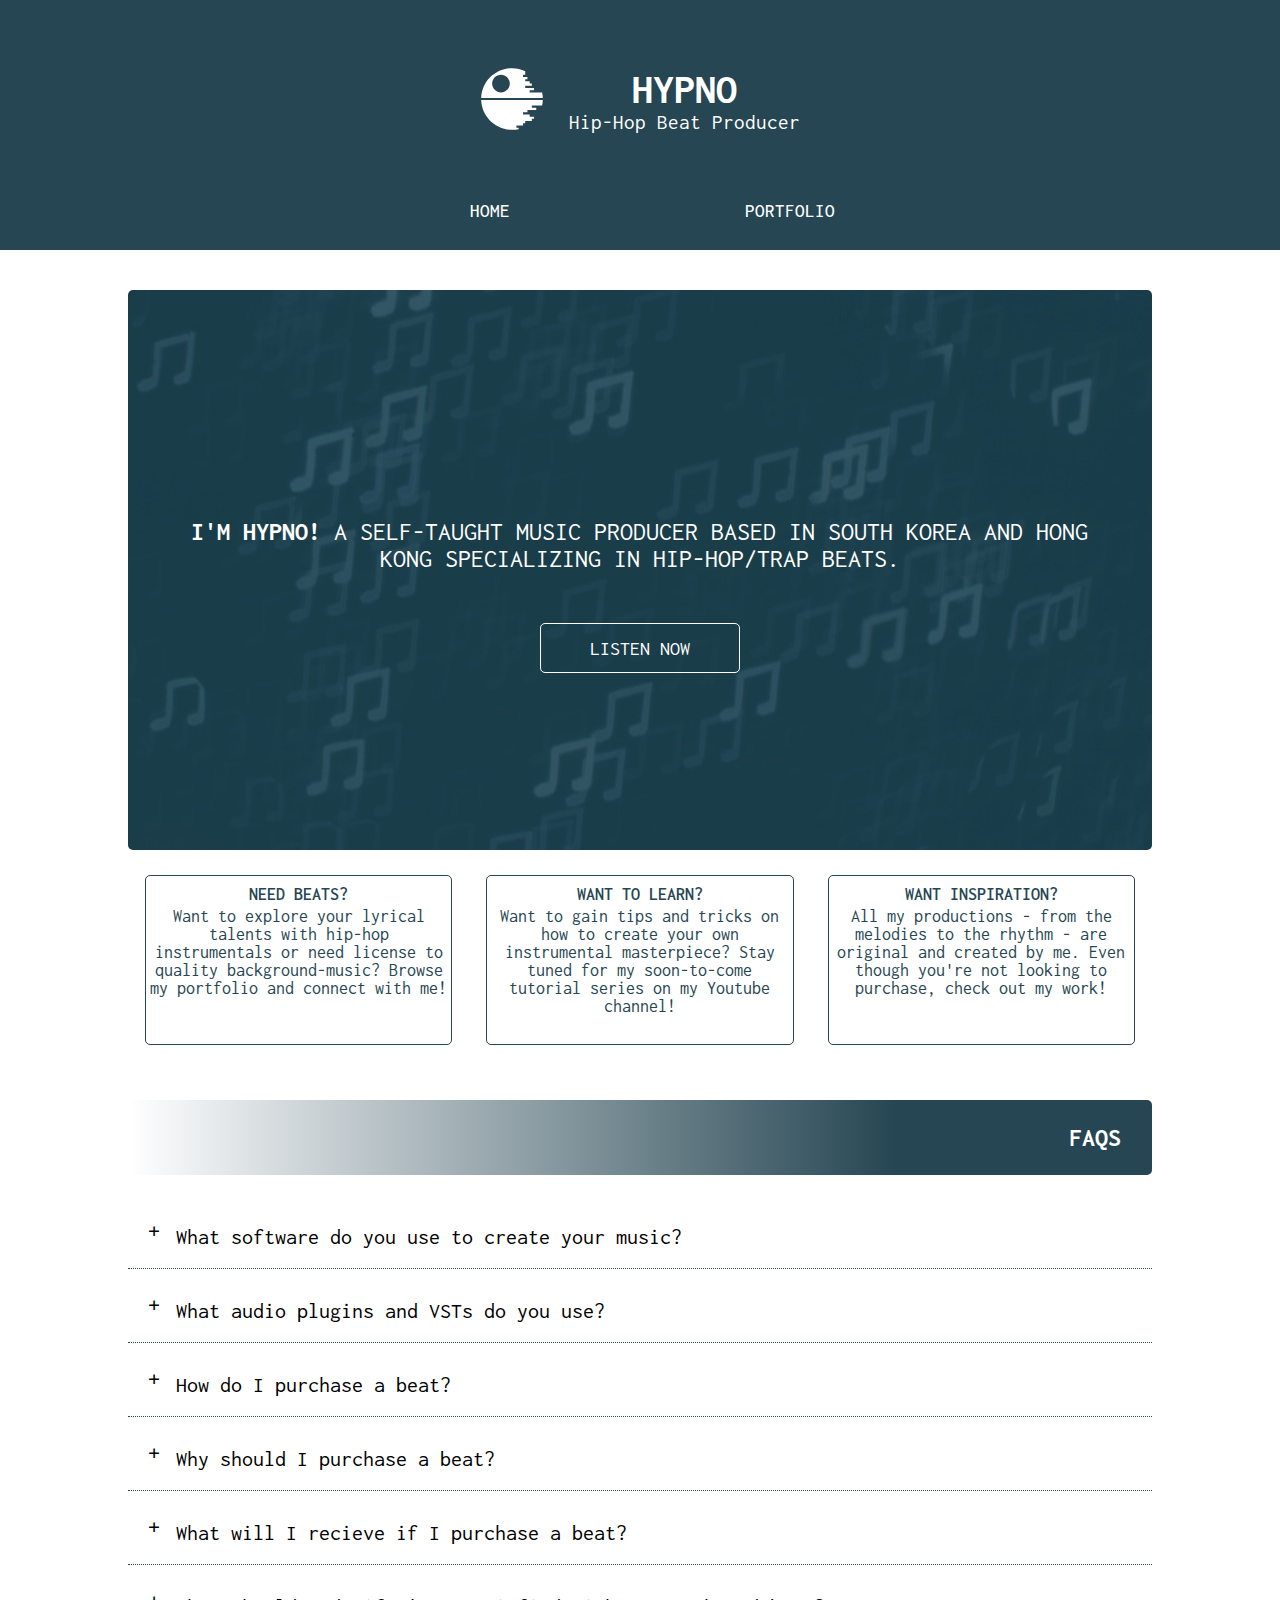
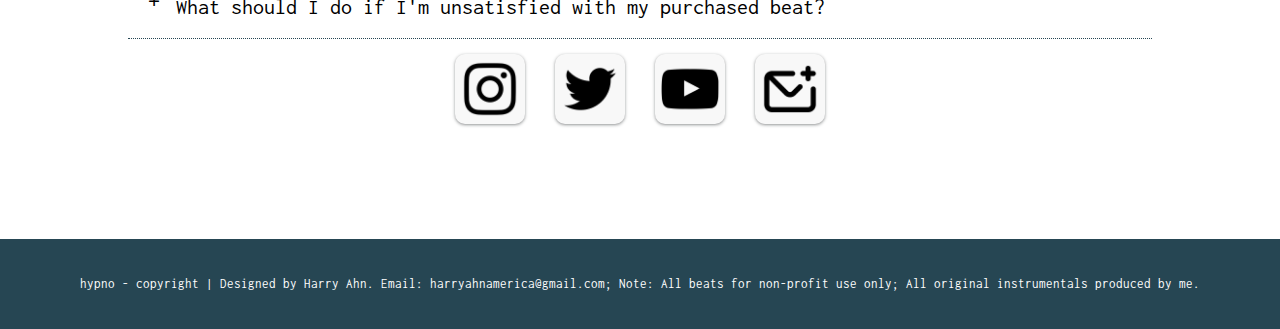
<file: index.html>
<!DOCTYPE HTML>
<html lang="en">

<head>
	<meta http-equiv="Content-Type" content="text/html; charset=UTF-8" />
	<link rel="preconnect" href="https://fonts.googleapis.com">
	<link rel="preconnect" href="https://fonts.gstatic.com" crossorigin>
	<link href="https://fonts.googleapis.com/css2?family=Inconsolata:wght@200;400&display=swap" rel="stylesheet">
	<link rel="stylesheet" href="CSS/styles.css">
	<meta name="viewport" content="width=device-width, initial-scale=1.0"/>
	<title>-hypno-</title>
</head>

<body>
	<div class= "grid-container-2">

		<div class ="header-box">
			<div class="header-spacer">
				<div class="svg-div">
					<svg class="svg-icon" viewBox="0 0 20 20">
						<path fill="none" d="M19.629,9.655c-0.021-0.589-0.088-1.165-0.21-1.723h-3.907V7.244h1.378V6.555h-2.756V5.866h2.067V5.177h-0.689V4.488h-1.378V3.799h0.689V3.11h-1.378V2.421h0.689V1.731V1.294C12.88,0.697,11.482,0.353,10,0.353c-5.212,0-9.446,4.135-9.629,9.302H19.629z M6.555,2.421c1.522,0,2.756,1.234,2.756,2.756S8.077,7.933,6.555,7.933S3.799,6.699,3.799,5.177S5.033,2.421,6.555,2.421z"></path>
						<path fill="none" d="M12.067,18.958h-0.689v-0.689h2.067v-0.689h0.689V16.89h2.067v-0.689h0.689v-0.689h-1.378v-0.689h-2.067v-0.689h1.378v-0.689h2.756v-0.689h-1.378v-0.689h3.218c0.122-0.557,0.189-1.134,0.21-1.723H0.371c0.183,5.167,4.418,9.302,9.629,9.302c0.711,0,1.401-0.082,2.067-0.227V18.958z"></path>
					</svg>
				</div>
					<div class="header-title">
						<h1 class ="header-content">HYPNO</h1>
						<p class ="header-content">Hip-Hop Beat Producer</p>
					</div>
			</div>		
		</div>
		
		<div class="button-box-fill">
			<div class = "button-box">
				<div class="buttonbox 1">
					<a href="index.html" class="btn">HOME</a>
				</div>
				<div class="buttonbox 2">
					<a href="portfolio.html" class="btn">PORTFOLIO</a>
				</div>
			</div>
		</div>

		<div class="social-icons">
			
			<div>
				<a href="https://www.instagram.com/harryahn11/" class="logobtn" target="_blank"><img src="img/instagram.png" class="icons" alt="instagram"> </a>
			</div>
			<div>
				<a href="https://twitter.com/hypnogottheheat" class="logobtn" target="_blank"><img src="img/twitter.png" class="icons" alt="twitter"> </a>
			</div>
			<div>
				<a href="https://www.youtube.com/channel/UCc4we08gGpnTPRl4oa3hMCw" class="logobtn" target="_blank"><img src="img/youtube.png"class="icons" alt="youtube"> </a>
			</div>
			<div>
				<a href="mailto:hypnogottheheat@gmail.com" class="logobtn" target="_blank"><img src="img/add-mail.png"class="icons" alt="email"> </a>
			</div>
		</div>

		<div class="about-section">
			<p class="about-p"><strong>I'M HYPNO!</strong> A SELF-TAUGHT MUSIC PRODUCER BASED IN SOUTH KOREA AND HONG KONG SPECIALIZING IN HIP-HOP/TRAP BEATS.</p>

			<button class="card-btn">
				<a href="portfolio.html" target="_blank">LISTEN NOW</a>
			</button>
		</div>

		<div class="info-section">
			<div class="info-card">
				<p class="info-title">NEED BEATS?</p>
				<p class="info-content">Want to explore your lyrical talents with hip-hop instrumentals or need license to quality background-music? Browse my portfolio and connect with me!</p>
			</div>

			<div class="info-card">
				<p class="info-title">WANT TO LEARN?</p>
				<p class="info-content">Want to gain tips and tricks on how to create your own instrumental masterpiece? Stay tuned for my soon-to-come tutorial series on my Youtube channel! </p>
			</div>

			<div class="info-card">
				<p class="info-title">WANT INSPIRATION?</p>
				<p class="info-content">All my productions - from the melodies to the rhythm - are original and created by me. Even though you're not looking to purchase, check out my work!</p>
			</div>

		</div>

		<div class="faq-section">

			<div class="feedback-title-div">
				<h1 class="feedback-title">FAQS</p>
			</div>

			<div class="faq-question">
				<input id="q1" type="checkbox" class="panel">
				<div class="plus">+</div>
				<label for="q1" class="panel-title">What software do you use to create your music?</label>
				<div class="panel-content">I use the digital audio workstation FL Studio 20 to create all my music. It is widely used amongst industry producers, and offers deep and unlimited control of your sound. </div>
			</div>

			<div class="faq-question">
				<input id="q2" type="checkbox" class="panel">
				<div class="plus">+</div>
				<label for="q2" class="panel-title">What audio plugins and VSTs do you use?</label>
				<div class="panel-content">My go-to external plugins and VSTs include: ElectraX, Serum, Omnisphere, Purity, RC-20, Keyscape, Grossbeat, and Effectrix. Depending on the beat, however, I like to utilize different plugins I've never used before, just to explore! </div>
			</div>

			<div class="faq-question">
				<input id="q3" type="checkbox" class="panel">
				<div class="plus">+</div>
				<label for="q3" class="panel-title">How do I purchase a beat?</label>
				<div class="panel-content">To purchase a beat, all you have to do is reach out to me on any of my social platforms! Prices are negotiable and affordable! </div>
			</div>

			<div class="faq-question">
				<input id="q4" type="checkbox" class="panel">
				<div class="plus">+</div>
				<label for="q4" class="panel-title">Why should I purchase a beat?</label>
				<div class="panel-content">Purchasing licensed royalty to an instrumental beat allows you to freely use the beat as your own property forever. If you are a professional artist looking to collaborate with my work, or in need of instrumental background music for video production, or even just try out creating your first ever song, you should definately look to purchase a beat!</div>
			</div>

			<div class="faq-question">
				<input id="q5" type="checkbox" class="panel">
				<div class="plus">+</div>
				<label for="q5" class="panel-title">What will I recieve if I purchase a beat?</label>
				<div class="panel-content">You will recieve a folder with the untagged MP3 and WAV file forms of the purchased instrumental, as well as the FL Studio file that it was created on.</div>
			</div>

			<div class="faq-question">
				<input id="q6" type="checkbox" class="panel">
				<div class="plus">+</div>
				<label for="q6" class="panel-title">What should I do if I'm unsatisfied with my purchased beat?</label>
				<div class="panel-content">If you have any concerns or want adjustments in the instrumental, reach out to me through any social platform and I can make adjustments for you. You are also free to adjust the project file directly if you would like, as it is your property after purchase. There are no refunds, however. </div>
			</div>
				
		</div>

		

		<div class ="footer-box-2">
			<footer>
			<p>hypno - copyright | Designed by Harry Ahn. Email: harryahnamerica@gmail.com; Note: All beats for non-profit use only; All original instrumentals produced by me.</p>
			</footer>
		</div>
	</div>
</body> 

</html>
</file>
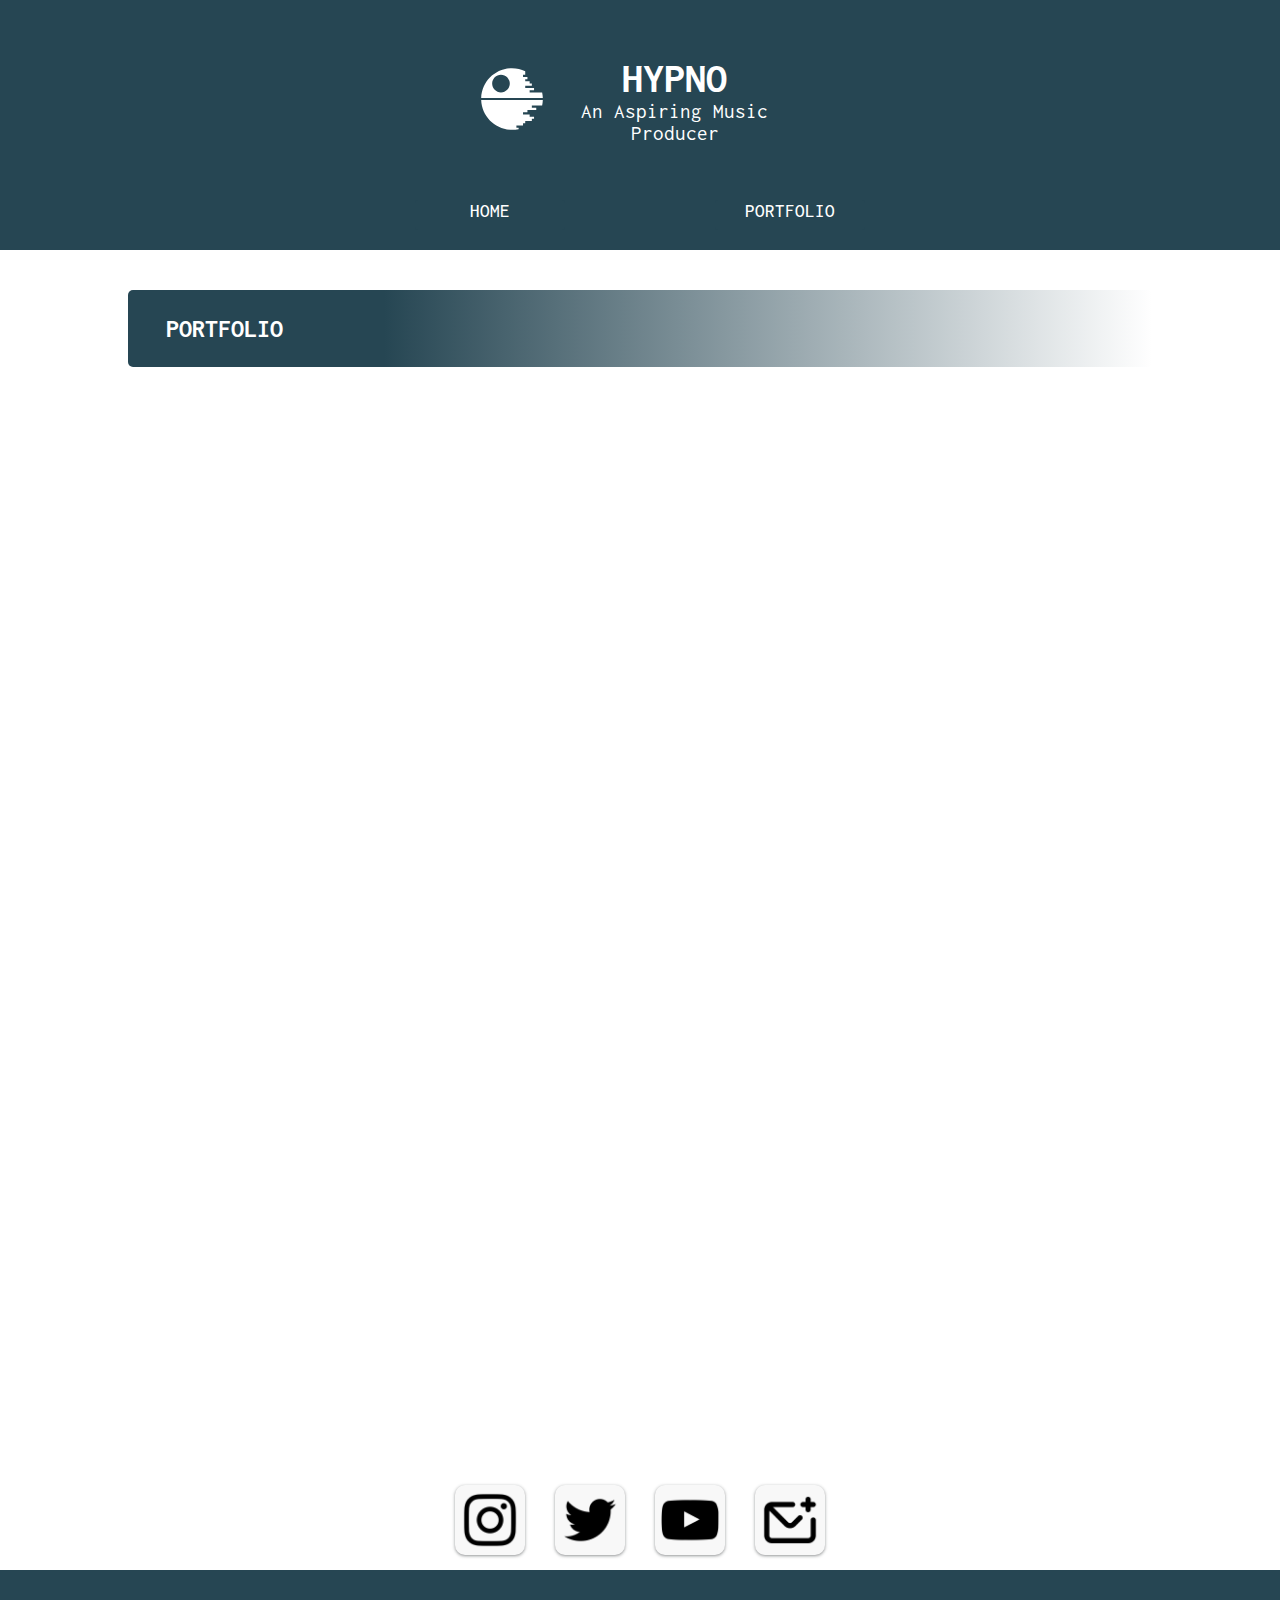
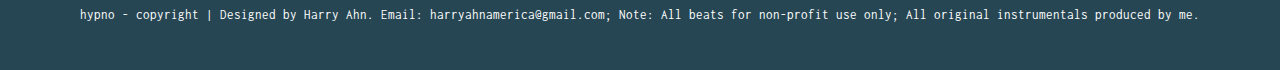
<file: portfolio.html>
<!DOCTYPE HTML>
<html lang="en">

<head>
	<meta http-equiv="Content-Type" content="text/html; charset=UTF-8" />
	<link rel="preconnect" href="https://fonts.googleapis.com">
	<link rel="preconnect" href="https://fonts.gstatic.com" crossorigin>
	<link href="https://fonts.googleapis.com/css2?family=Inconsolata:wght@200;400&display=swap" rel="stylesheet">
	<link rel="stylesheet" href="CSS/styles.css">
	<meta name="viewport" content="width=device-width, initial-scale=1.0"/>
	<title>-hypno-</title>
</head>

<body>
	<div class= "grid-container">

		<div class ="header-box">
			<div class="header-spacer">
				<div class="svg-div">
					<svg class="svg-icon" viewBox="0 0 20 20">
						<path fill="none" d="M19.629,9.655c-0.021-0.589-0.088-1.165-0.21-1.723h-3.907V7.244h1.378V6.555h-2.756V5.866h2.067V5.177h-0.689V4.488h-1.378V3.799h0.689V3.11h-1.378V2.421h0.689V1.731V1.294C12.88,0.697,11.482,0.353,10,0.353c-5.212,0-9.446,4.135-9.629,9.302H19.629z M6.555,2.421c1.522,0,2.756,1.234,2.756,2.756S8.077,7.933,6.555,7.933S3.799,6.699,3.799,5.177S5.033,2.421,6.555,2.421z"></path>
						<path fill="none" d="M12.067,18.958h-0.689v-0.689h2.067v-0.689h0.689V16.89h2.067v-0.689h0.689v-0.689h-1.378v-0.689h-2.067v-0.689h1.378v-0.689h2.756v-0.689h-1.378v-0.689h3.218c0.122-0.557,0.189-1.134,0.21-1.723H0.371c0.183,5.167,4.418,9.302,9.629,9.302c0.711,0,1.401-0.082,2.067-0.227V18.958z"></path>
					</svg>
				</div>
					<div class="header-title">
						<h1 class ="header-content">HYPNO</h1>
						<p class ="header-content">An Aspiring Music Producer</p>
					</div>
			</div>		
		</div>
		
		<div class="button-box-fill">
			<div class = "button-box">
				<div class="buttonbox 1">
					<a href="index.html" class="btn">HOME</a>
				</div>
				<div class="buttonbox 2">
					<a href="portfolio.html" class="btn">PORTFOLIO</a>
				</div>
			</div>
		</div>

	<div class="area-title-div">
			<h1 class="area-title">PORTFOLIO</h1>
	</div>

	<div class="soundcloud">
		<iframe width="100%" height="450" scrolling="no" frameborder="no" allow="autoplay" src="https://w.soundcloud.com/player/?url=https%3A//api.soundcloud.com/playlists/1357190524&color=%23264653&auto_play=false&hide_related=false&show_comments=true&show_user=true&show_reposts=false&show_teaser=true"></iframe>
	</div>

<!-- 		<div class="form-box">
			<form action="/" method="post">
				<fieldset>
					<div class="feedback-title-div">
						<h1 class="feedback-title">FEEDBACK?</h1>
						<p class="feedback-title-p">HELP ME IMPROVE!</p>
					</div>

					<label for="beat">Which beat?</label>

					<input type="text" id="beat" name="beat_name" placeholder="Name of Beat" value="" required>
					
					<label for="review">What did you think?</label>
					
					<textarea id="review" cols ="15" rows="5" placeholder="Your Feedback"></textarea>

				</fieldset>

				<button class="submit-button" type="submit">Submit</button>
			</form>

		</div> -->

		<div class="social-icons">
			<div>
				<a href="https://www.instagram.com/harryahn11/" class="logobtn" target="_blank"><img src="img/instagram.png" class="icons" alt="instagram"> </a>
			</div>
			<div>
				<a href="https://twitter.com/hypnogottheheat" class="logobtn" target="_blank"><img src="img/twitter.png" class="icons" alt="twitter"> </a>
			</div>
			<div>
				<a href="https://www.youtube.com/channel/UCc4we08gGpnTPRl4oa3hMCw" class="logobtn" target="_blank"><img src="img/youtube.png"class="icons" alt="youtube"> </a>
			</div>
			<div>
				<a href="mailto:hypnogottheheat@gmail.com" class="logobtn" target="_blank"><img src="img/add-mail.png"class="icons" alt="email"> </a>
			</div>
		</div>

		<div class ="footer-box">
			<footer>
			<p>hypno - copyright | Designed by Harry Ahn. Email: harryahnamerica@gmail.com; Note: All beats for non-profit use only; All original instrumentals produced by me.</p>
			</footer>
		</div>
	</div>
</body> 

</html>
</file>
<file: CSS/styles.css>
* {
    margin: 0;
    padding: 0;
    font-family: 'Inconsolata', sans-serif;
    box-sizing: border-box;
  }

html {
      height:100%
  }


body {
    margin: 0;
    font-family: 'Mukta', sans-serif;
    background-color: white;
    overflow-x: hidden;
}

.grid-container {
    display: grid;
    grid-template-columns: 1fr 1fr 1fr;
    grid-template-rows: 200px 50px 120px 500px 600px 100px 100px;
}

.header-box {
    background-color:#264653;
    grid-column: 1/4;
    grid-row: 1/2;
    display: flex;
    justify-content: center;
    align-items: center;
}

.header-spacer {
    width: 70%;
    height: 150px;
    max-width: 320px;
    display: flex;
    align-items: center;
    justify-content: space-between;
}

.header-content {
    color: white;
    text-align: center;
}

.header-title{
    font-size: 1.3em;
    display: flex;
    flex-direction: column;
    align-items: center;
    justify-content: center;
}

.svg-div{
    width: 80px;
}

.svg-icon {
    width: 4em;
    height: 4em;
}
  
.svg-icon path,
.svg-icon polygon,
.svg-icon rect {
    fill: white;
}
  
.svg-icon circle {
    stroke: white;
    stroke-width: 1;
}


.button-box-fill {
    grid-column: 1/4;
    grid-row: 2/3;
    background-color: #264653
}

.button-box {
    width: 50%;
    max-width: 600px;
    margin: 0 auto;
    display: flex;
    justify-content: space-around;
    align-items: center;
}

.buttonbox {
    background-color:#264653;
    height: 30px;
    width: 25%;
    border-radius: 3px;
    text-align: center;
    text-decoration: none; 
}

.btn {
    text-decoration: none;
    color: white;
    text-align: center;
    font-size: 1.2em;
    font-weight: 500;
}

.buttonbox, .buttonbox > a {
    transition: all 400ms;
    padding: 1px;
}

.btn:hover, .btn:focus { 
    color:#a8a8a8 ;
}


/* Soundcloud */

.area-title {
    font-size: 1.6em;
    color:white;

}

.area-title-div {
    display: flex;
    justify-content: flex-start;
    align-items: center;
    padding: 3%;
    border-radius: 5px;
    width: 80%;
    margin: 0 auto;
    height: 75px;
    margin-top: 40px;
    background: linear-gradient(90deg, rgba(38,70,83,1) 25%, rgba(255,255,255,1) 100%); 
    grid-column: 1/4;
    grid-row: 3/4;
}

.soundcloud {
    width: 80%;
    margin: 0 auto;
    margin-top: 40px;
    grid-column: 1/4;
    grid-row: 4/5;
    display: flex;
    flex-direction: row;
    flex-wrap: wrap;
    justify-content: space-around;
}

/* form stuff */

.form-box {
    background-color:white;
    grid-column: 1/4;
    grid-row: 5/6;
}

.feedback-title-div{
    display: flex;
    flex-direction: column;
    justify-content: center;
    align-items: flex-end;
    padding: 3%;
    border-radius: 5px;
    width: 100%;
    height: 75px;
    margin-top: 10px;
    margin-bottom: 20px;
    background: linear-gradient(90deg, rgba(255,255,255,1) 0%, rgba(38,70,83,1) 75%); 
}

.feedback-title, .feedback-title-p {
    color: white;
    font-size: 1.6em;
}

.feedback-title-p {
    font-size: 0.7em;
    font-weight: 600;
    font-style: italic;
}

form {
    width: 90%;
    margin: 10px auto;
    padding: 5%;
    border-radius: 5%;
    display: flex;
    flex-direction: column;
}

input[type="text"], input[type="email"], textarea {
    border: 2px solid transparent;
    width: 100%;
    font-size: 16px;
    height: auto;
    margin: 0;
    outline: 0;
    padding: 15px;
    background-color: rgba(194, 194, 194, 0.4);
    color: black;
    margin-bottom: 30px;
    transition: all 400ms;
}

input:hover, input:focus, textarea:hover, textarea:focus {
    border: 1px solid #264653;
}

textarea{
    width: 100%;
}

fieldset {
    margin-bottom: 30px;
    border: none;
    display: flex;
    flex-direction: column;
    align-items: center;
}

legend {
    font-size: 1.4em;
    margin-bottom: 10px;
    text-align: center;
}

label {
    display: block;
    margin-bottom: 8px;
}

button {
    padding: 8px;
    color: #fff;
    background-color:#264653;
    font-size: 20px;
    text-align: center;
    font-style: normal;
    border-radius: 5px;
    border:none;
    height: 60px;
    width: 100%;
    margin: 0 auto;

}
  
.submit-button:hover, .submit-button:focus {
    background-color: white;
    color: #264653;
    border: 1px solid #264653;
}

.footer-box {
    padding: 3%;
    font-size: 0.8em;
    text-align: center;
    background-color:#264653;
    color: white;
    grid-column: 1/4;
    grid-row: 7/8;
}


img.icons {
    width: 100%;
}

.social-icons {
    grid-column: 1/4;
    grid-row: 6/7;
    display: flex;
    justify-content: space-around;
    align-items: center;
    width: 80%;
    max-width: 400px;
    margin: 0 auto;  
}

.social-icons div {
    box-shadow: rgba(60, 64, 67, 0.3) 0px 1px 2px 0px,
    rgba(60, 64, 67, 0.2) 0px 1px 3px 1px;
    border-radius: 10px;
    background: #F8F8F8;
    width: 70px;
    height: 70px;
    transition: 0.3s;
    padding: 1%;
}
.social-icons div:hover {
    transform: scale(1.2);
    z-index: 2;
}

.area-title-2 {
    font-size: 1.6em;
    color:white;
}

.area-title-div-2 {
    display: flex;
    justify-content: start;
    align-items: center;
    padding: 3%;
    border-radius: 5px;
    width: 80%;
    margin: 0 auto;
    height: 75px;
    margin-top: 40px;
    background: linear-gradient(90deg, rgba(38,70,83,1) 25%, rgba(255,255,255,1) 100%); 
    grid-column: 1/4;
    grid-row: 6/7;
}

.about-section {
    grid-column: 1/4;
    grid-row: 3/4;
    width: 80%;
    margin: 0 auto;
    margin-top: 40px;
    background-image: url(../img/content-background.jpg);
    background-size: cover;
    background-position: center;
    background-repeat: no-repeat;
    border-radius: 5px;
    display: flex;
    flex-direction: column;
    align-items: center;
    justify-content: center;
    text-align: center;
}

.about-p {
    color: white;
    font-size: 1.6em;
    padding: 5%;
}

.card-btn {
    background-color: transparent;
    border: 1px solid white;
    height: 50px;
    width: 200px;
    transition: 0.3s;
}

.card-btn:hover, .card-btn:focus {
    transform: scale(1.1);
}

a {
    text-decoration: none;
    color: white;
}

.info-section {
    grid-column: 1/4;
    grid-row: 4/5;
    display: flex;
    flex-direction: column;
    justify-content: space-around;
    align-items: center;
    width: 80%;
    margin: 0 auto;
    margin-top: 20px;
}

.info-card {
    border: 1px solid #264653;
    border-radius: 5px;
    width: 100%;
    text-align: center;
}

.info-title {
    color: #264653;
    font-weight: 600;
    padding-top: 3%;
}

.info-content {
    color: #264653;
    font-weight: 400;
    margin: 4px;
}

.faq-section {
    grid-column: 1/4;
    grid-row: 5/6;
    width: 80%;
    margin: 0 auto;
    margin-top: 40px;
}

.faq-content {
  margin: 0 auto;
}

.faq-question {
  padding: 20px 0;
  border-bottom: 1px dotted #264653;
}

.panel-title {
  font-size: 1.4em;
  width: 100%;
  position: relative;
  margin: 0;
  padding: 10px 10px 0 48px;
  display: block;
  cursor: pointer;
}

.panel-content {
  font-size: 1.2em;
  padding: 0px 14px;
  margin: 0 40px;
  height: 0;
  overflow: hidden;
  z-index: -1;
  position: relative;
  opacity: 0;
  -webkit-transition: .4s ease;
  -moz-transition: .4s ease;
  -o-transition: .4s ease;
  transition: .4s ease;
}

.panel:checked ~ .panel-content{
  height: auto;
  opacity: 1;
  padding: 14px;
}

.plus {
  position: absolute;
  margin-left: 20px;
  margin-top: 4px;
  z-index: 5;
  font-size: 1.5em;
  line-height: 100%;
  -webkit-user-select: none;    
  -moz-user-select: none;
  -ms-user-select: none;
  -o-user-select: none;
  user-select: none;
  -webkit-transition: .2s ease;
  -moz-transition: .2s ease;
  -o-transition: .2s ease;
  transition: .2s ease;
}

.panel:checked ~ .plus {
  -webkit-transform: rotate(45deg);
  -moz-transform: rotate(45deg);
  -o-transform: rotate(45deg);
  transform: rotate(45deg);
}

.panel {
  display: none;
}

.grid-container-2 {
    display: grid;
    grid-template-columns: 1fr 1fr 1fr;
    grid-template-rows: 200px 50px 600px 400px auto 200px 100px;
}

.footer-box-2 {
    padding: 3%;
    font-size: 0.8em;
    text-align: center;
    background-color:#264653;
    color: white;
    grid-column: 1/4;
    grid-row: 8/9;
}

@media screen and (min-width: 1000px) {
    .grid-container-2 {
        grid-template-columns: 1fr 1fr 1fr;
        grid-template-rows: 200px 50px 600px 200px auto 100px 100px;
    }

    .info-section {
        display: flex;
        flex-direction: row;
        justify-content: space-around;
        align-items: center;
    }

    .info-card {
        height: 170px;
        width: 30%;
        font-size: 1.1em;
    }

    

}
</file>
